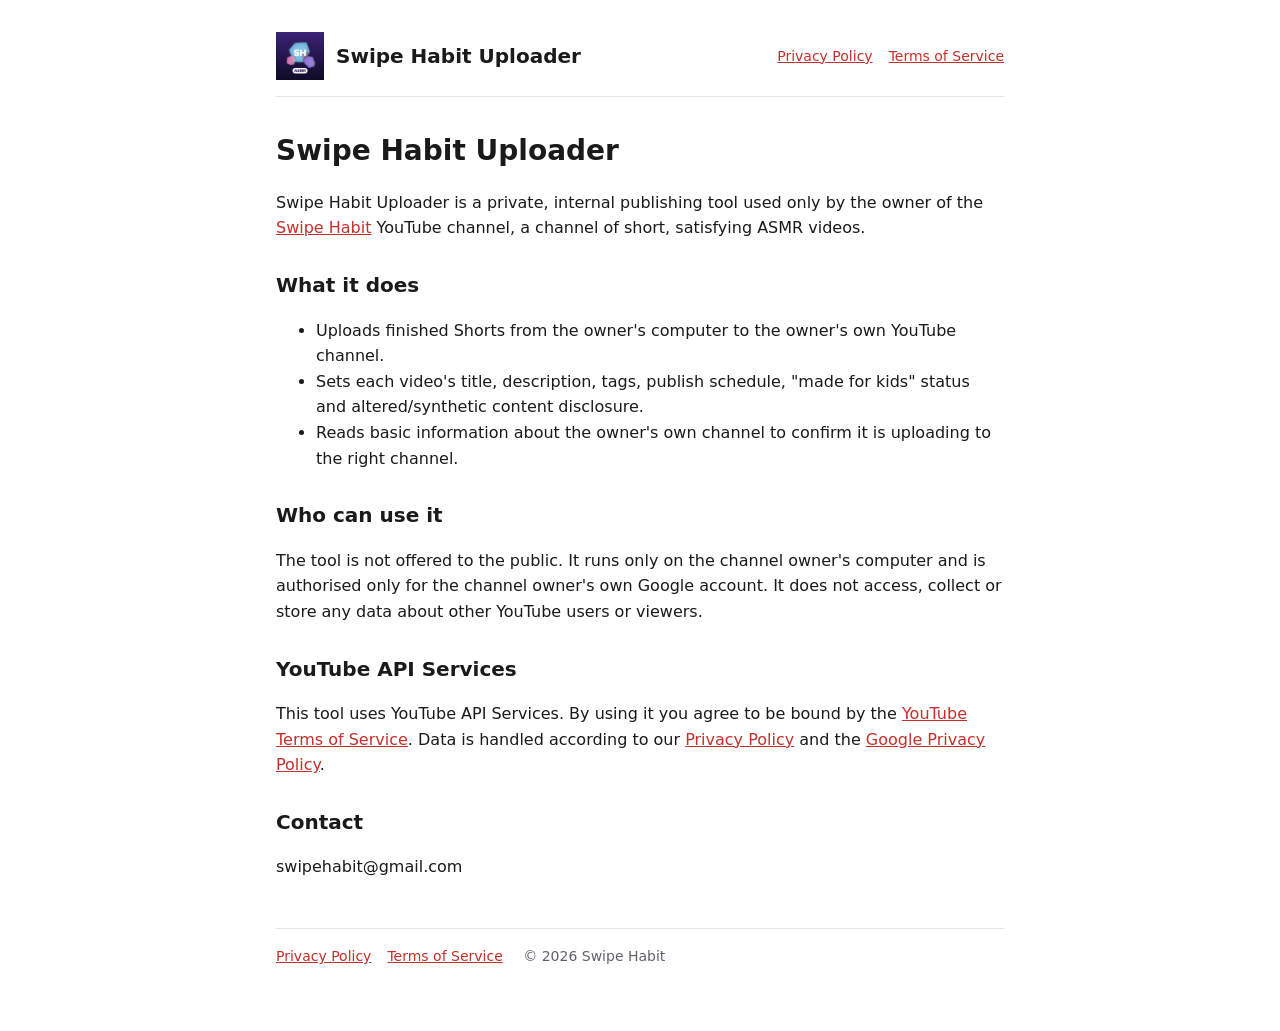
<file: index.html>
<!doctype html>
<html lang="en">
<head>
<meta charset="utf-8">
<meta name="viewport" content="width=device-width, initial-scale=1">
<title>Swipe Habit Uploader</title>
<link rel="icon" href="logo-120.png">
<link rel="stylesheet" href="style.css">
</head>
<body>
<main>
  <header>
    <img src="logo.png" alt="Swipe Habit logo">
    <strong>Swipe Habit Uploader</strong>
    <nav><a href="privacy.html">Privacy Policy</a><a href="terms.html">Terms of Service</a></nav>
  </header>

  <h1>Swipe Habit Uploader</h1>
  <p>Swipe Habit Uploader is a private, internal publishing tool used only by the owner of the
  <a href="https://www.youtube.com/channel/UCO-arNjIwNnb2liUOgZRmmw">Swipe Habit</a> YouTube channel,
  a channel of short, satisfying ASMR videos.</p>

  <h2>What it does</h2>
  <ul>
    <li>Uploads finished Shorts from the owner's computer to the owner's own YouTube channel.</li>
    <li>Sets each video's title, description, tags, publish schedule, "made for kids" status and altered/synthetic content disclosure.</li>
    <li>Reads basic information about the owner's own channel to confirm it is uploading to the right channel.</li>
  </ul>

  <h2>Who can use it</h2>
  <p>The tool is not offered to the public. It runs only on the channel owner's computer and is authorised only for the
  channel owner's own Google account. It does not access, collect or store any data about other YouTube users or viewers.</p>

  <h2>YouTube API Services</h2>
  <p>This tool uses YouTube API Services. By using it you agree to be bound by the
  <a href="https://www.youtube.com/t/terms">YouTube Terms of Service</a>. Data is handled according to our
  <a href="privacy.html">Privacy Policy</a> and the <a href="https://policies.google.com/privacy">Google Privacy Policy</a>.</p>

  <h2>Contact</h2>
  <p>swipehabit@gmail.com</p>

  <footer>
    <a href="privacy.html">Privacy Policy</a><a href="terms.html">Terms of Service</a>
    <span>© 2026 Swipe Habit</span>
  </footer>
</main>
</body>
</html>
</file>
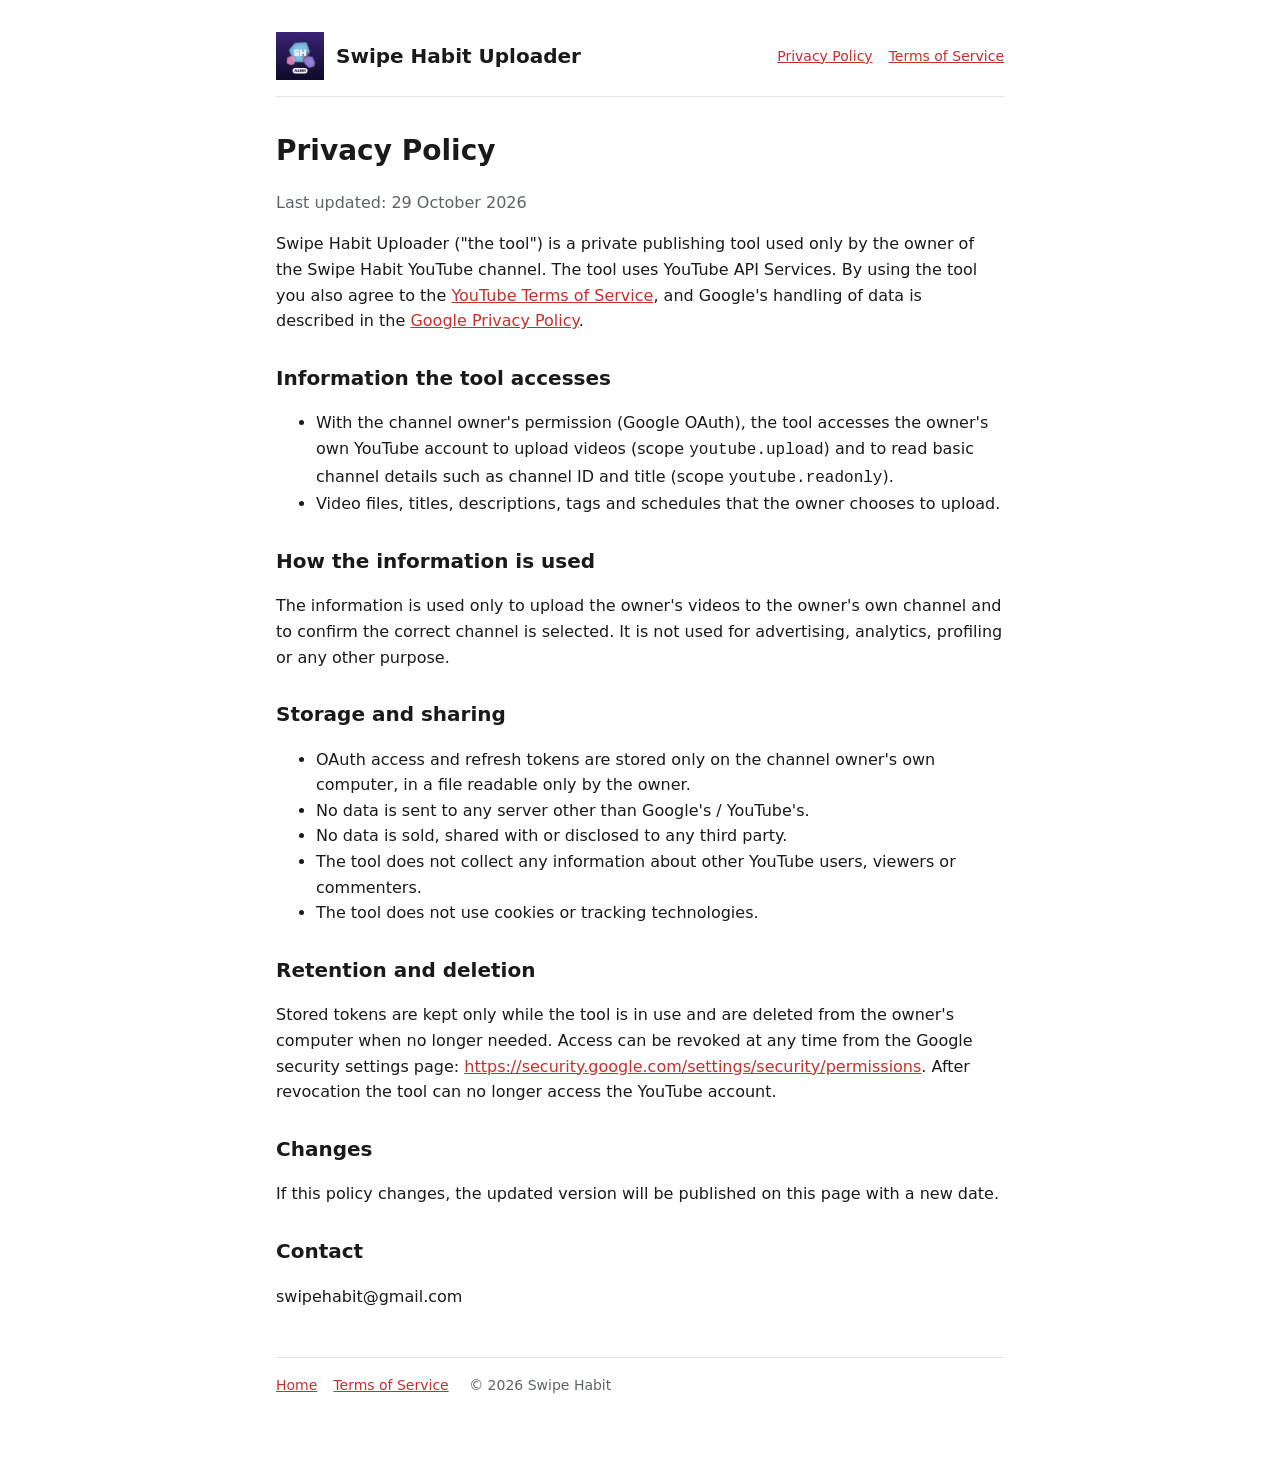
<file: privacy.html>
<!doctype html>
<html lang="en">
<head>
<meta charset="utf-8">
<meta name="viewport" content="width=device-width, initial-scale=1">
<title>Privacy Policy – Swipe Habit Uploader</title>
<link rel="icon" href="logo-120.png">
<link rel="stylesheet" href="style.css">
</head>
<body>
<main>
  <header>
    <img src="logo.png" alt="Swipe Habit logo">
    <strong><a href="index.html" style="color:inherit;text-decoration:none">Swipe Habit Uploader</a></strong>
    <nav><a href="privacy.html">Privacy Policy</a><a href="terms.html">Terms of Service</a></nav>
  </header>

  <h1>Privacy Policy</h1>
  <p class="muted">Last updated: 29 October 2026</p>

  <p>Swipe Habit Uploader ("the tool") is a private publishing tool used only by the owner of the Swipe Habit YouTube channel.
  The tool uses YouTube API Services. By using the tool you also agree to the
  <a href="https://www.youtube.com/t/terms">YouTube Terms of Service</a>, and Google's handling of data is described in the
  <a href="https://policies.google.com/privacy">Google Privacy Policy</a>.</p>

  <h2>Information the tool accesses</h2>
  <ul>
    <li>With the channel owner's permission (Google OAuth), the tool accesses the owner's own YouTube account to upload videos
    (scope <code>youtube.upload</code>) and to read basic channel details such as channel ID and title (scope <code>youtube.readonly</code>).</li>
    <li>Video files, titles, descriptions, tags and schedules that the owner chooses to upload.</li>
  </ul>

  <h2>How the information is used</h2>
  <p>The information is used only to upload the owner's videos to the owner's own channel and to confirm the correct channel is
  selected. It is not used for advertising, analytics, profiling or any other purpose.</p>

  <h2>Storage and sharing</h2>
  <ul>
    <li>OAuth access and refresh tokens are stored only on the channel owner's own computer, in a file readable only by the owner.</li>
    <li>No data is sent to any server other than Google's / YouTube's.</li>
    <li>No data is sold, shared with or disclosed to any third party.</li>
    <li>The tool does not collect any information about other YouTube users, viewers or commenters.</li>
    <li>The tool does not use cookies or tracking technologies.</li>
  </ul>

  <h2>Retention and deletion</h2>
  <p>Stored tokens are kept only while the tool is in use and are deleted from the owner's computer when no longer needed.
  Access can be revoked at any time from the Google security settings page:
  <a href="https://security.google.com/settings/security/permissions">https://security.google.com/settings/security/permissions</a>.
  After revocation the tool can no longer access the YouTube account.</p>

  <h2>Changes</h2>
  <p>If this policy changes, the updated version will be published on this page with a new date.</p>

  <h2>Contact</h2>
  <p>swipehabit@gmail.com</p>

  <footer>
    <a href="index.html">Home</a><a href="terms.html">Terms of Service</a>
    <span>© 2026 Swipe Habit</span>
  </footer>
</main>
</body>
</html>
</file>
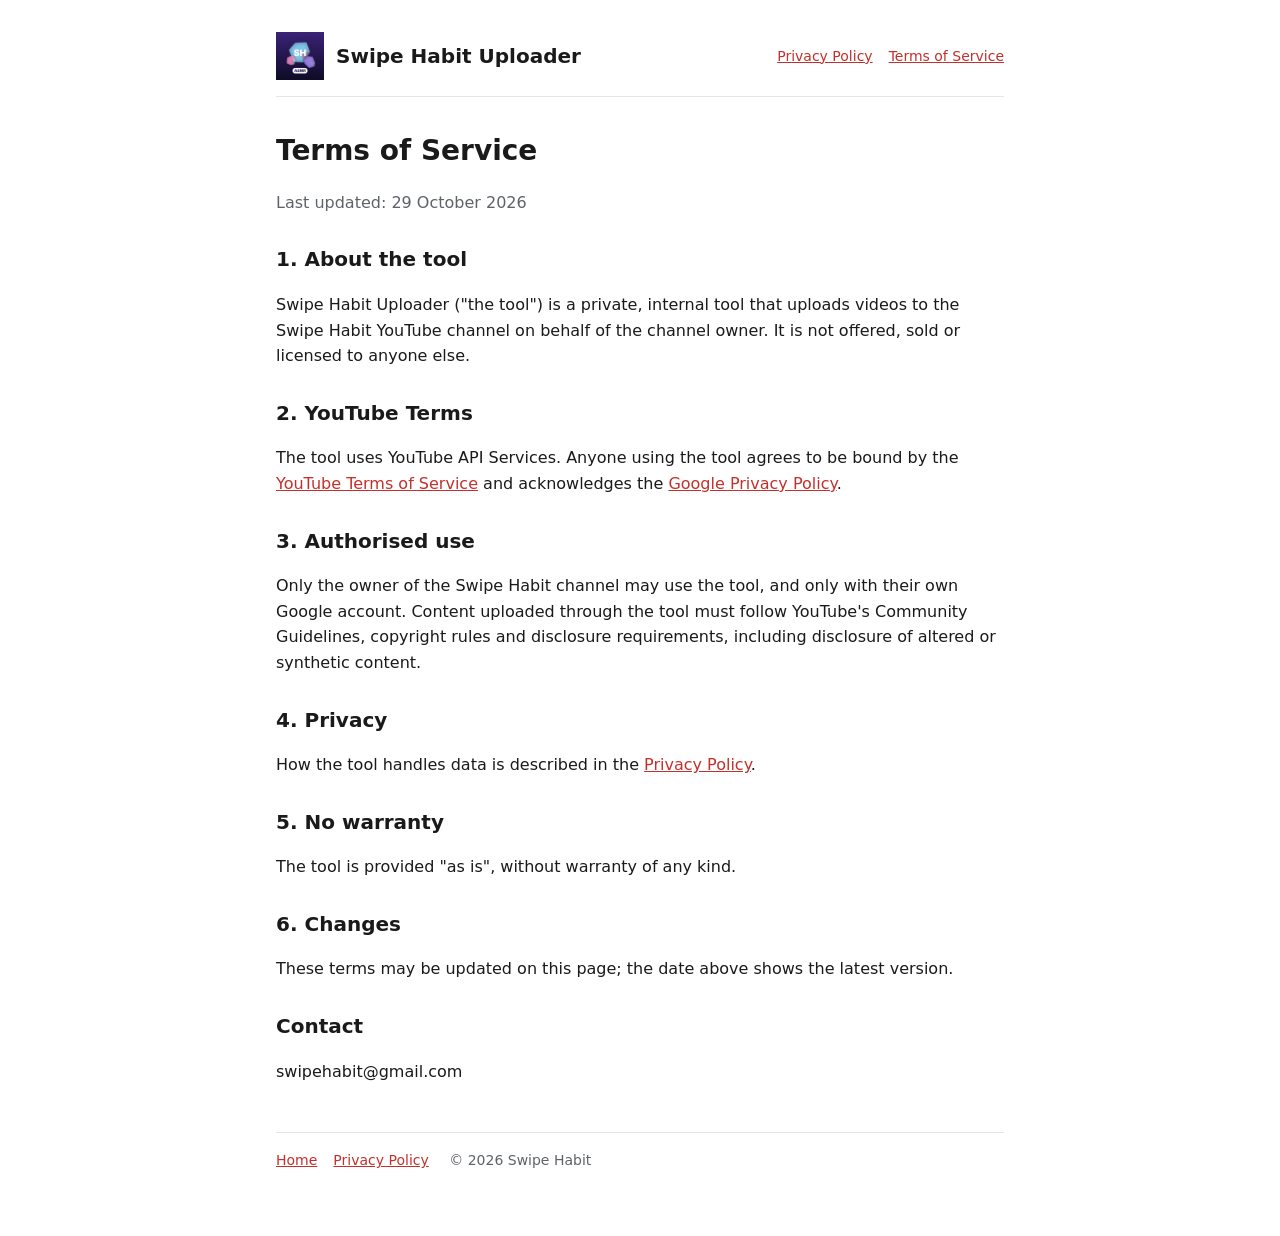
<file: terms.html>
<!doctype html>
<html lang="en">
<head>
<meta charset="utf-8">
<meta name="viewport" content="width=device-width, initial-scale=1">
<title>Terms of Service – Swipe Habit Uploader</title>
<link rel="icon" href="logo-120.png">
<link rel="stylesheet" href="style.css">
</head>
<body>
<main>
  <header>
    <img src="logo.png" alt="Swipe Habit logo">
    <strong><a href="index.html" style="color:inherit;text-decoration:none">Swipe Habit Uploader</a></strong>
    <nav><a href="privacy.html">Privacy Policy</a><a href="terms.html">Terms of Service</a></nav>
  </header>

  <h1>Terms of Service</h1>
  <p class="muted">Last updated: 29 October 2026</p>

  <h2>1. About the tool</h2>
  <p>Swipe Habit Uploader ("the tool") is a private, internal tool that uploads videos to the Swipe Habit YouTube channel on
  behalf of the channel owner. It is not offered, sold or licensed to anyone else.</p>

  <h2>2. YouTube Terms</h2>
  <p>The tool uses YouTube API Services. Anyone using the tool agrees to be bound by the
  <a href="https://www.youtube.com/t/terms">YouTube Terms of Service</a> and acknowledges the
  <a href="https://policies.google.com/privacy">Google Privacy Policy</a>.</p>

  <h2>3. Authorised use</h2>
  <p>Only the owner of the Swipe Habit channel may use the tool, and only with their own Google account. Content uploaded
  through the tool must follow YouTube's Community Guidelines, copyright rules and disclosure requirements, including
  disclosure of altered or synthetic content.</p>

  <h2>4. Privacy</h2>
  <p>How the tool handles data is described in the <a href="privacy.html">Privacy Policy</a>.</p>

  <h2>5. No warranty</h2>
  <p>The tool is provided "as is", without warranty of any kind.</p>

  <h2>6. Changes</h2>
  <p>These terms may be updated on this page; the date above shows the latest version.</p>

  <h2>Contact</h2>
  <p>swipehabit@gmail.com</p>

  <footer>
    <a href="index.html">Home</a><a href="privacy.html">Privacy Policy</a>
    <span>© 2026 Swipe Habit</span>
  </footer>
</main>
</body>
</html>
</file>
<file: style.css>
:root { --bg: #ffffff; --fg: #1a1a1a; --muted: #5f6368; --accent: #c4302b; --line: #e5e5e5; }
@media (prefers-color-scheme: dark) { :root { --bg: #121212; --fg: #f1f1f1; --muted: #aaaaaa; --line: #2c2c2c; } }
* { box-sizing: border-box; }
body { margin: 0; background: var(--bg); color: var(--fg); font: 16px/1.6 system-ui, -apple-system, "Segoe UI", Roboto, sans-serif; }
main { max-width: 760px; margin: 0 auto; padding: 32px 16px 64px; }
header { display: flex; align-items: center; gap: 12px; padding-bottom: 16px; border-bottom: 1px solid var(--line); }
header img { width: 48px; height: 48px; }
header strong { font-size: 20px; }
nav { margin-left: auto; display: flex; gap: 16px; font-size: 14px; }
a { color: var(--accent); }
h1 { font-size: 28px; margin: 32px 0 8px; }
h2 { font-size: 20px; margin-top: 28px; }
.muted { color: var(--muted); }
footer { margin-top: 48px; padding-top: 16px; border-top: 1px solid var(--line); font-size: 14px; color: var(--muted); }
footer a { margin-right: 16px; }
</file>
